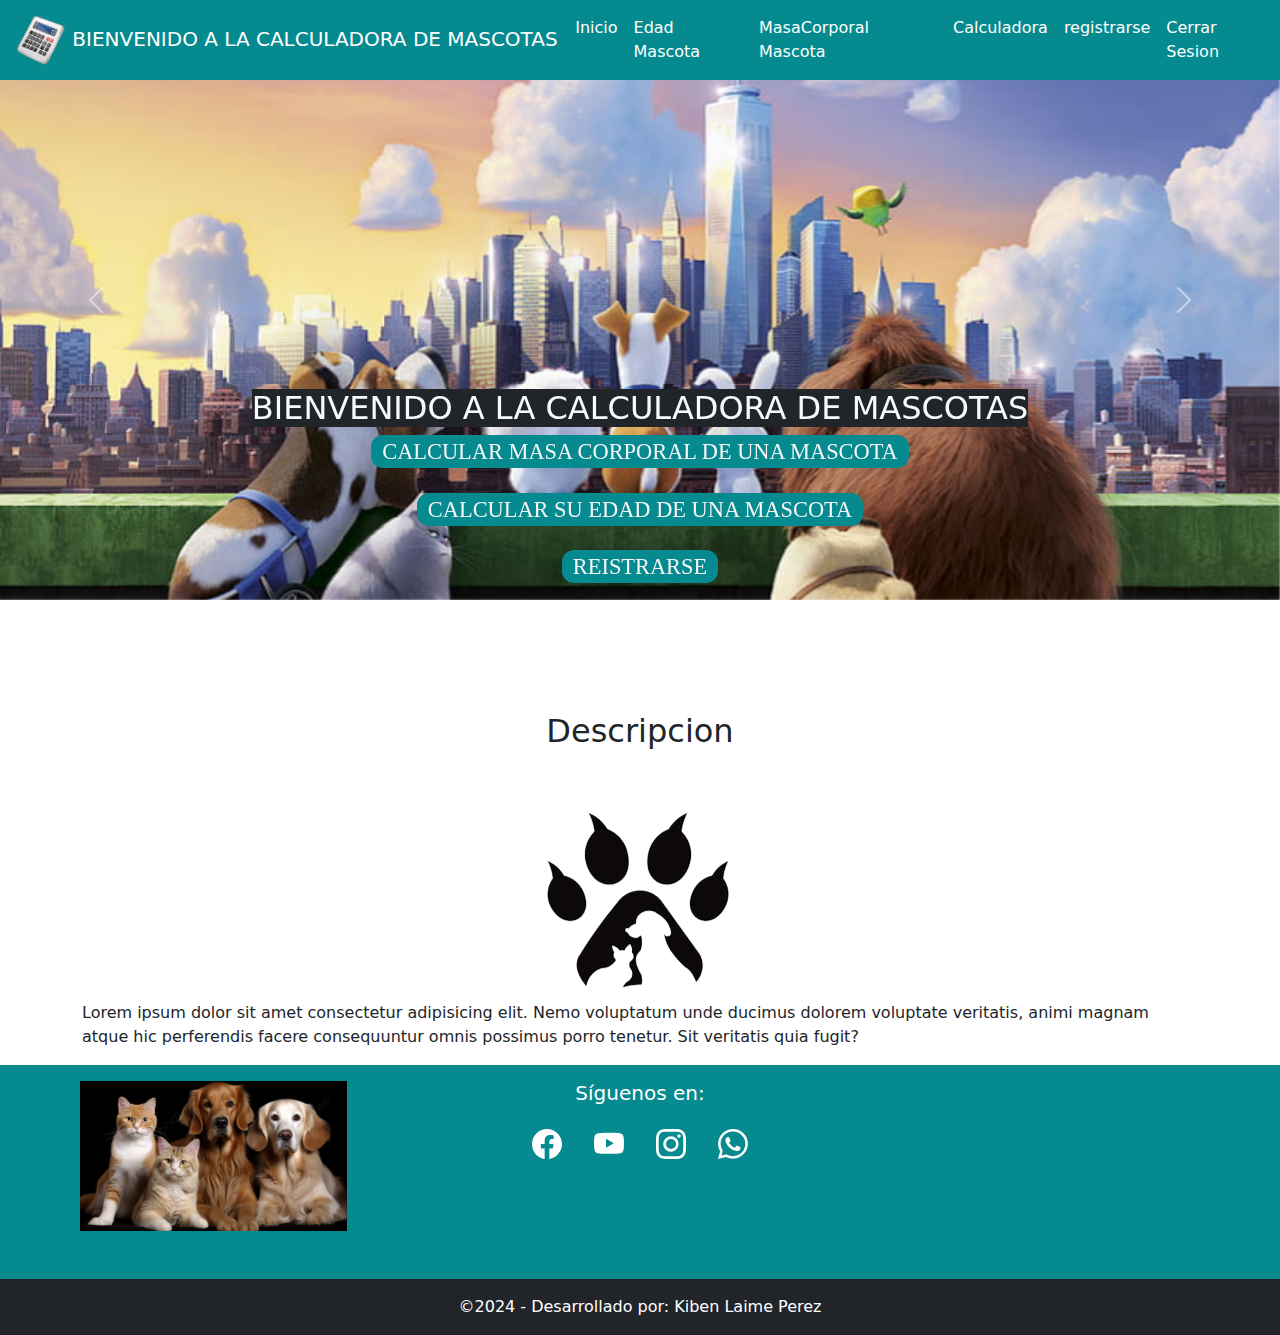
<file: index.html>
<!DOCTYPE html>
<html lang="en">
<head>
    <meta charset="UTF-8">
    <meta name="viewport" content="width=device-width, initial-scale=1.0">
    <title>Registro  de Mascotas</title>
    <link rel="stylesheet" href="css/bootstrap.min.css">
    <link rel="stylesheet" href="css/estilos.css">
    <link rel="stylesheet" href="css/animate.css">  
</head>
<body>
    <!-- Menu principal -->
    <header class="container-fluid">
        <nav class="navbar navbar-expand-lg fixed-top navbar-dark" style="background-color:rgb(5, 138, 143);">
            <!-- Logotipo -->
            <a href="#" class="navbar-brand ms-3">
                <img src="img/LOGO3.png" alt="Logotipo" class="img-fluid" style="height: 50px;">
                <span>BIENVENIDO A LA CALCULADORA DE MASCOTAS</span>
            </a>

            <!-- Boton para el menu movil -->
            <button
                class="navbar-toggler me-3"
                type="button"
                data-bs-toggle="collapse"
                data-bs-target="#menu-principal"
            >
                <span class="navbar-toggler-icon"></span>
            </button>

            <!-- Menu de navegacion -->
            <div class="collapse navbar-collapse" id="menu-principal">
                <ul class="navbar-nav ms-3 ms-lg-auto">
                    <li class="nav-item">
                        <a href="#" class="nav-link text-white">Inicio</a>
                    </li>
                    <li class="nav-item">
                        <a href="paginas/edad.html" class="nav-link text-white">Edad Mascota</a>
                    </li>
                    <li class="nav-item">
                        <a href="paginas/masaCorporal.html" class="nav-link text-white">MasaCorporal Mascota</a>
                    </li>
                    <li class="nav-item">
                        <a href="paginas/calculadora.html" class="nav-link text-white">Calculadora</a>
                    </li>
                    <li class="nav-item">
                        <a href="paginas/registro.html" class="nav-link text-white">registrarse</a>
                    </li>
                    <li class="nav-item">
                        <a href="login.html" class="nav-link text-white">Cerrar Sesion</a>
                    </li>

                
                    
                </ul>
            </div>
        </nav>

        <!-- Carrusel de Portada -->
        <section class="row mt-7">
            <article class="col-12 p-0">
                <div class="carousel slide" id="portada" data-bs-ride="carousel">
                    <div class="carousel-inner">
                        <div class="carousel-item active">
                            <img class="img-fluid imagen-carrusel" src="img/fondo25.jpg" alt="">
                            
                        </div>
                        <div class="carousel-item">
                            <img class="img-fluid imagen-carrusel" src="img/IMG3.jpg" alt="">
                        </div>
                        <div class="carousel-item">
                            <img class="img-fluid imagen-carrusel" src="img/IMG2.jpg" alt="">
                        </div>
                        <div class="carousel-item">
                            <img class="img-fluid imagen-carrusel" src="img/IMG1.jpg" alt="">
                        </div>
                    </div>
                    
                   
                    <button
                        class="carousel-control-prev"
                        data-bs-target="#portada"
                        data-bs-slide="prev"

                    >
                        <span class="carousel-control-prev-icon"></span>
                    </button>
                    <button
                        class="carousel-control-next"
                        data-bs-target="#portada"
                        data-bs-slide="next"
                    >
                        <span class="carousel-control-next-icon"></span>
                    </button>

                    <div class="carousel-indicators">
                        <div class=" text-center ">
                            <h2 class="text-light bg-dark">BIENVENIDO A LA CALCULADORA DE MASCOTAS</h2>
                            <div > <a href="paginas/masaCorporal.html" class="aaa">CALCULAR MASA CORPORAL DE UNA MASCOTA</a></div><br>
                            <div> <a href="paginas/edad.html" class="aaa">CALCULAR SU EDAD DE UNA MASCOTA</a></div><br>
                            <div> <a href="paginas/registro.html" class="aaa">REISTRARSE </a></div>
        
    
                        </div>
                        
                    </div>
                </div>
            </article>
        </section>
    </header>

    <div class="container">

        <!-- REQUISITOS -->
        <section class="row mt-5 pt-3 wow bounceInLeft" id="requisitos">            
            <article class="col-12 my-5">
                <h2 class="text-center">Descripcion</h2>
            </article>

            <article class="text-center">
                <img src="img/logo2.png" >
                <p class="text-start">Lorem ipsum dolor sit amet consectetur adipisicing elit. Nemo voluptatum unde ducimus dolorem voluptate veritatis, animi magnam atque hic perferendis facere consequuntur omnis possimus porro tenetur. Sit veritatis quia fugit?</p>
            </article>
            
        </section>

      
    </div>

    <div class="container-fluid">
        
        <!-- PIE DE PAGINA -->
        <footer class="row pt-3" style="background-color: rgb(5, 138, 143);">
            <article class="col-12 col-md-4 mb-5 d-flex justify-content-center">
                <img class="" src="img/fondo12.jpg" alt="" style="height: 150px;">
            </article>


            <article class="col-12 col-md-4 mb-5">
                <h5 class="text-center text-white">Síguenos en:</h5>
                <div class="d-flex justify-content-center">
                    <a 
                    href="#"
                    class="text-white p-3"
                >
                    <svg xmlns="http://www.w3.org/2000/svg" width="16" height="16" fill="currentColor" class="bi bi-facebook" viewBox="0 0 16 16">
                        <path d="M16 8.049c0-4.446-3.582-8.05-8-8.05C3.58 0-.002 3.603-.002 8.05c0 4.017 2.926 7.347 6.75 7.951v-5.625h-2.03V8.05H6.75V6.275c0-2.017 1.195-3.131 3.022-3.131.876 0 1.791.157 1.791.157v1.98h-1.009c-.993 0-1.303.621-1.303 1.258v1.51h2.218l-.354 2.326H9.25V16c3.824-.604 6.75-3.934 6.75-7.951z"/>
                    </svg>
                </a>

                <a 
                    href="#"
                    class="text-white p-3"
                >
                    <svg xmlns="http://www.w3.org/2000/svg" width="16" height="16" fill="currentColor" class="bi bi-youtube" viewBox="0 0 16 16">
                        <path d="M8.051 1.999h.089c.822.003 4.987.033 6.11.335a2.01 2.01 0 0 1 1.415 1.42c.101.38.172.883.22 1.402l.01.104.022.26.008.104c.065.914.073 1.77.074 1.957v.075c-.001.194-.01 1.108-.082 2.06l-.008.105-.009.104c-.05.572-.124 1.14-.235 1.558a2.007 2.007 0 0 1-1.415 1.42c-1.16.312-5.569.334-6.18.335h-.142c-.309 0-1.587-.006-2.927-.052l-.17-.006-.087-.004-.171-.007-.171-.007c-1.11-.049-2.167-.128-2.654-.26a2.007 2.007 0 0 1-1.415-1.419c-.111-.417-.185-.986-.235-1.558L.09 9.82l-.008-.104A31.4 31.4 0 0 1 0 7.68v-.123c.002-.215.01-.958.064-1.778l.007-.103.003-.052.008-.104.022-.26.01-.104c.048-.519.119-1.023.22-1.402a2.007 2.007 0 0 1 1.415-1.42c.487-.13 1.544-.21 2.654-.26l.17-.007.172-.006.086-.003.171-.007A99.788 99.788 0 0 1 7.858 2h.193zM6.4 5.209v4.818l4.157-2.408L6.4 5.209z"/>
                    </svg>
                </a>

                <a 
                    href="#"
                    class="text-white p-3"
                >
                    <svg xmlns="http://www.w3.org/2000/svg" width="16" height="16" fill="currentColor" class="bi bi-instagram" viewBox="0 0 16 16">
                        <path d="M8 0C5.829 0 5.556.01 4.703.048 3.85.088 3.269.222 2.76.42a3.917 3.917 0 0 0-1.417.923A3.927 3.927 0 0 0 .42 2.76C.222 3.268.087 3.85.048 4.7.01 5.555 0 5.827 0 8.001c0 2.172.01 2.444.048 3.297.04.852.174 1.433.372 1.942.205.526.478.972.923 1.417.444.445.89.719 1.416.923.51.198 1.09.333 1.942.372C5.555 15.99 5.827 16 8 16s2.444-.01 3.298-.048c.851-.04 1.434-.174 1.943-.372a3.916 3.916 0 0 0 1.416-.923c.445-.445.718-.891.923-1.417.197-.509.332-1.09.372-1.942C15.99 10.445 16 10.173 16 8s-.01-2.445-.048-3.299c-.04-.851-.175-1.433-.372-1.941a3.926 3.926 0 0 0-.923-1.417A3.911 3.911 0 0 0 13.24.42c-.51-.198-1.092-.333-1.943-.372C10.443.01 10.172 0 7.998 0h.003zm-.717 1.442h.718c2.136 0 2.389.007 3.232.046.78.035 1.204.166 1.486.275.373.145.64.319.92.599.28.28.453.546.598.92.11.281.24.705.275 1.485.039.843.047 1.096.047 3.231s-.008 2.389-.047 3.232c-.035.78-.166 1.203-.275 1.485a2.47 2.47 0 0 1-.599.919c-.28.28-.546.453-.92.598-.28.11-.704.24-1.485.276-.843.038-1.096.047-3.232.047s-2.39-.009-3.233-.047c-.78-.036-1.203-.166-1.485-.276a2.478 2.478 0 0 1-.92-.598 2.48 2.48 0 0 1-.6-.92c-.109-.281-.24-.705-.275-1.485-.038-.843-.046-1.096-.046-3.233 0-2.136.008-2.388.046-3.231.036-.78.166-1.204.276-1.486.145-.373.319-.64.599-.92.28-.28.546-.453.92-.598.282-.11.705-.24 1.485-.276.738-.034 1.024-.044 2.515-.045v.002zm4.988 1.328a.96.96 0 1 0 0 1.92.96.96 0 0 0 0-1.92zm-4.27 1.122a4.109 4.109 0 1 0 0 8.217 4.109 4.109 0 0 0 0-8.217zm0 1.441a2.667 2.667 0 1 1 0 5.334 2.667 2.667 0 0 1 0-5.334z"/>
                    </svg>
                </a>

                <a 
                    href="#"
                    class="text-white p-3"
                >
                    <svg xmlns="http://www.w3.org/2000/svg" width="16" height="16" fill="currentColor" class="bi bi-whatsapp" viewBox="0 0 16 16">
                        <path d="M13.601 2.326A7.854 7.854 0 0 0 7.994 0C3.627 0 .068 3.558.064 7.926c0 1.399.366 2.76 1.057 3.965L0 16l4.204-1.102a7.933 7.933 0 0 0 3.79.965h.004c4.368 0 7.926-3.558 7.93-7.93A7.898 7.898 0 0 0 13.6 2.326zM7.994 14.521a6.573 6.573 0 0 1-3.356-.92l-.24-.144-2.494.654.666-2.433-.156-.251a6.56 6.56 0 0 1-1.007-3.505c0-3.626 2.957-6.584 6.591-6.584a6.56 6.56 0 0 1 4.66 1.931 6.557 6.557 0 0 1 1.928 4.66c-.004 3.639-2.961 6.592-6.592 6.592zm3.615-4.934c-.197-.099-1.17-.578-1.353-.646-.182-.065-.315-.099-.445.099-.133.197-.513.646-.627.775-.114.133-.232.148-.43.05-.197-.1-.836-.308-1.592-.985-.59-.525-.985-1.175-1.103-1.372-.114-.198-.011-.304.088-.403.087-.088.197-.232.296-.346.1-.114.133-.198.198-.33.065-.134.034-.248-.015-.347-.05-.099-.445-1.076-.612-1.47-.16-.389-.323-.335-.445-.34-.114-.007-.247-.007-.38-.007a.729.729 0 0 0-.529.247c-.182.198-.691.677-.691 1.654 0 .977.71 1.916.81 2.049.098.133 1.394 2.132 3.383 2.992.47.205.84.326 1.129.418.475.152.904.129 1.246.08.38-.058 1.171-.48 1.338-.943.164-.464.164-.86.114-.943-.049-.084-.182-.133-.38-.232z"/>
                    </svg>
                </a>
                </div>               

            </article>

            <article class="col-12 bg-dark pt-3 text-center text-white">
                <p>&copy;2024 - Desarrollado por: Kiben Laime Perez</p>
            </article>
        </footer>
    </div>

    <script src="js/bootstrap.bundle.min.js"></script>
    <script src="js/app.js"></script>
    <script src="js/wow.min.js"></script>
    <script type="text/javascript">
        new WOW().init();
    </script>
</body>
</html>
</file>
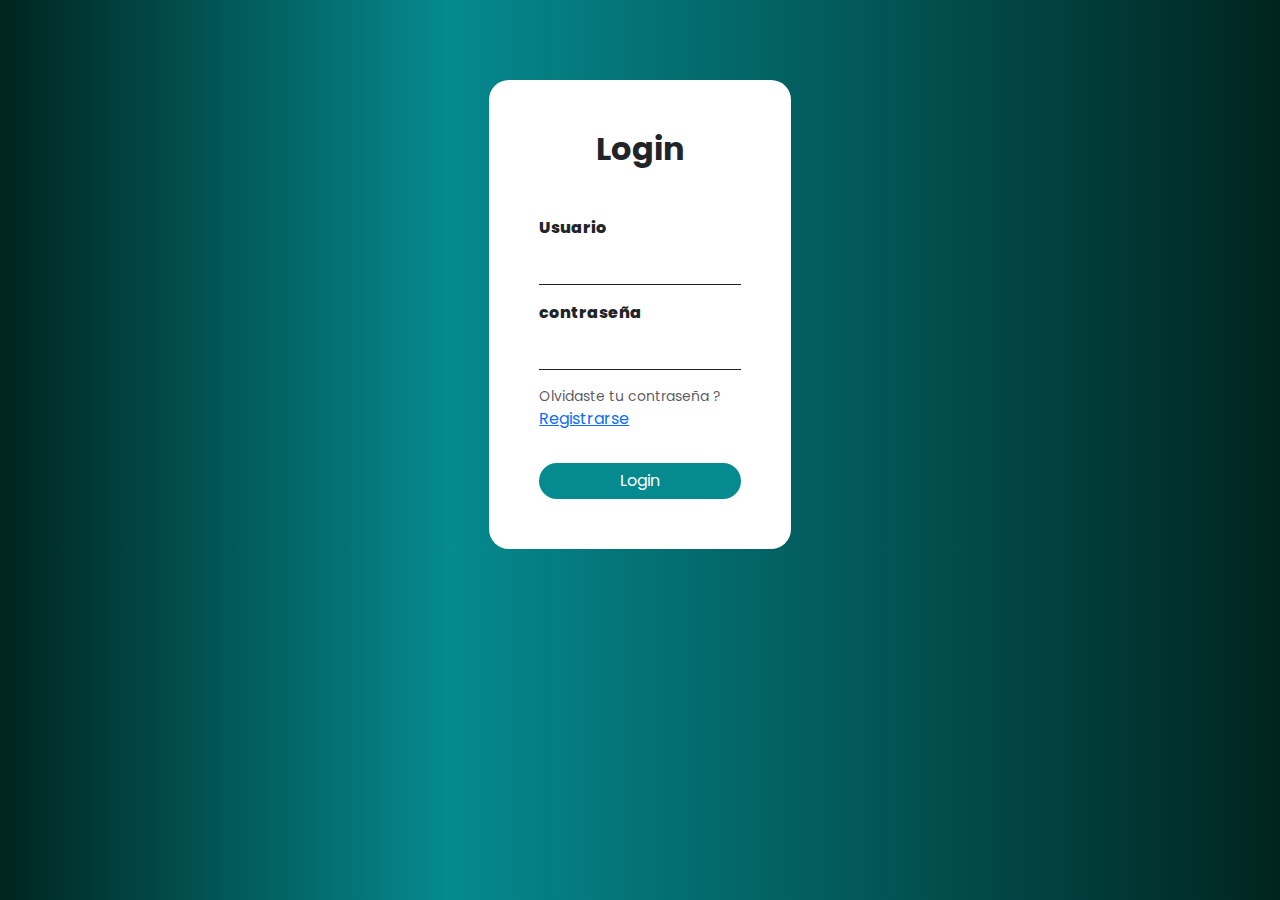
<file: login.html>
<!DOCTYPE html>
<html lang="en">
<head>
    <meta charset="UTF-8">
    <meta name="viewport" content="width=device-width, initial-scale=1.0">
    <title>Login</title>
    <link rel="stylesheet" href="css/bootstrap.min.css">
    <link rel="stylesheet" href="css/login.css">
</head>
<body>
    <div class="container-fluid">
        <form class="mx-auto">
            <h4 class="text-center">Login</h4>
            <div class="mb-3 mt-5">
              <label for="text" class="form-label">Usuario</label>
              <input type="text" class="form-control" id="n1" aria-describedby="emailHelp">
            </div>
            <div class="mb-3">
              <label for="exampleInputPassword1" class="form-label">contraseña</label>
              <input type="password" class="form-control" id="n2">
              <div id="emailHelp" class="form-text mt-3">Olvidaste tu contraseña ?</div>
              <a href="paginas/registro.html" class="text-center">Registrarse</a>
            </div>
            <button type="button"  onclick="iniciar()" class="btn btn-primary mt-3">Login</button>
          
           
          </form>
    </div>
   
    <script src="js/resolver.js"></script>
</body>
</html>
</file>
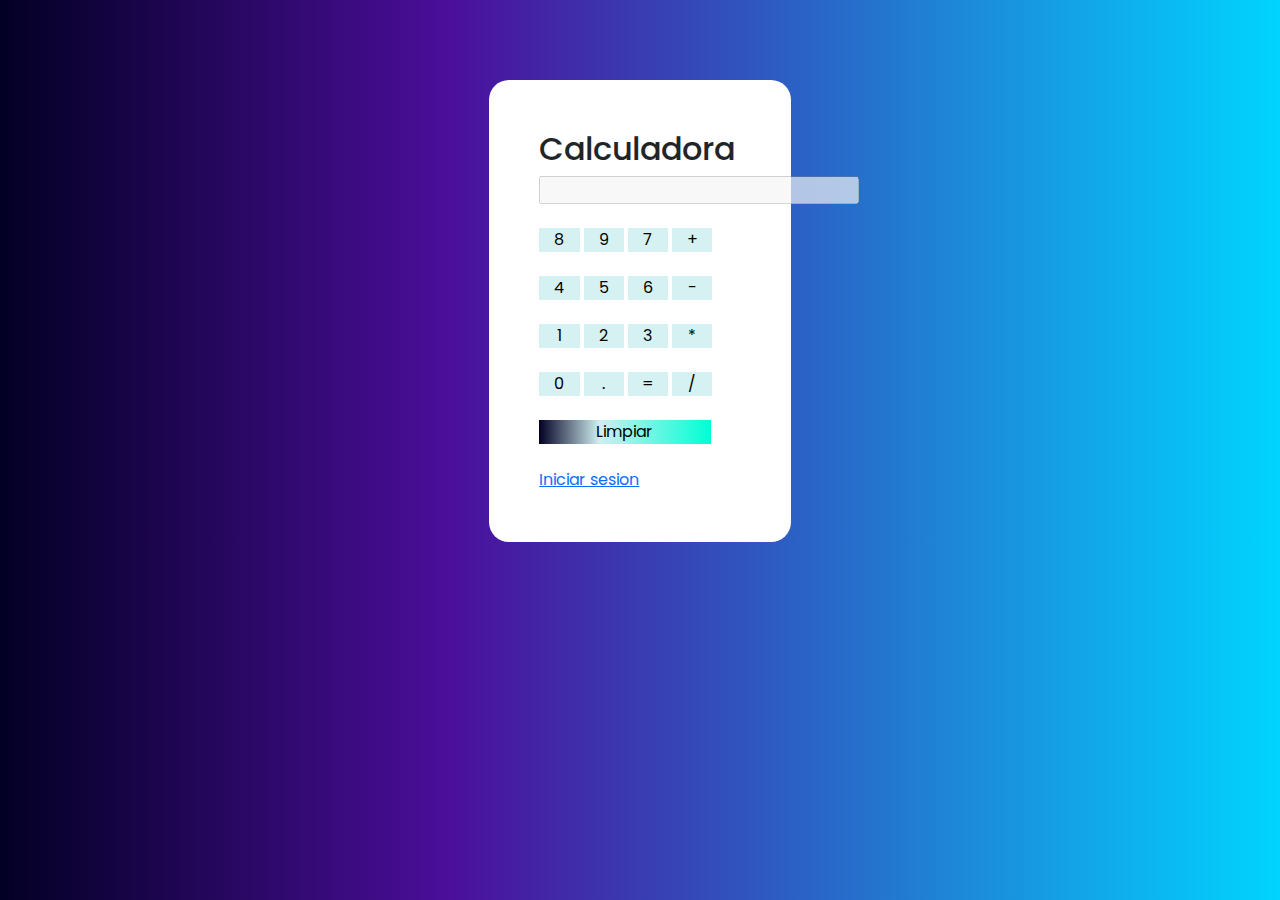
<file: paginas/calculadora.html>
<!DOCTYPE html>
<html lang="en">
<head>
    <meta charset="UTF-8">
    <meta name="viewport" content="width=device-width, initial-scale=1.0">
    <title>Document</title>
    <link rel="stylesheet" href="../css/bootstrap.min.css">
    <link rel="stylesheet" href="../css/calculadora.css">
</head>
<body>
    
<div class="container-fluid">
    <form class="mx-auto">
        <h2>Calculadora</h2>

        <input type="text" id="display" disabled><br><br>
        
        <button class="btn-primary width" type="button" onclick="agregarElemento('8')">8</button>
        <button class="btn-primary" type="button" onclick="agregarElemento('9')">9</button>
        <button class="btn-primary" type="button" onclick="agregarElemento('7')"> 7 </button>
        <button class="btn-primary" type="button" onclick="realizarOperacion('+')">+</button><br><br>
        
        <button class="btn-primary" type="button" onclick="agregarElemento('4')">4</button>
        <button class="btn-primary" type="button" onclick="agregarElemento('5')">5</button>
        <button class="btn-primary" type="button" onclick="agregarElemento('6')">6</button>
        <button class="btn-primary" type="button" onclick="realizarOperacion('-')">-</button><br><br>
        
        <button class="btn-primary" type="button" onclick="agregarElemento('1')">1</button>
        <button class="btn-primary" type="button" onclick="agregarElemento('2')">2</button>
        <button class="btn-primary" type="button" onclick="agregarElemento('3')">3</button>
        <button class="btn-primary" type="button" onclick="realizarOperacion('*')">*</button><br><br>
        
        <button class="btn-primary" type="button" onclick="agregarElemento('0')">0</button>
        <button class="btn-primary" type="button" onclick="agregarElemento('.')">.</button>
        <button class="btn-primary" type="button" onclick="calcular()">=</button>
        <button class="btn-primary" type="button" onclick="realizarOperacion('/')">/</button><br><br>
        <button class="btn-secundary" type="button" onclick="limpiar()">Limpiar</button>
        <br><br>
        <a href="../login.html">Iniciar sesion</a>
    </form>
</div>

    <script src="../js/calculadora.js"></script>


</body>
</html>
</file>
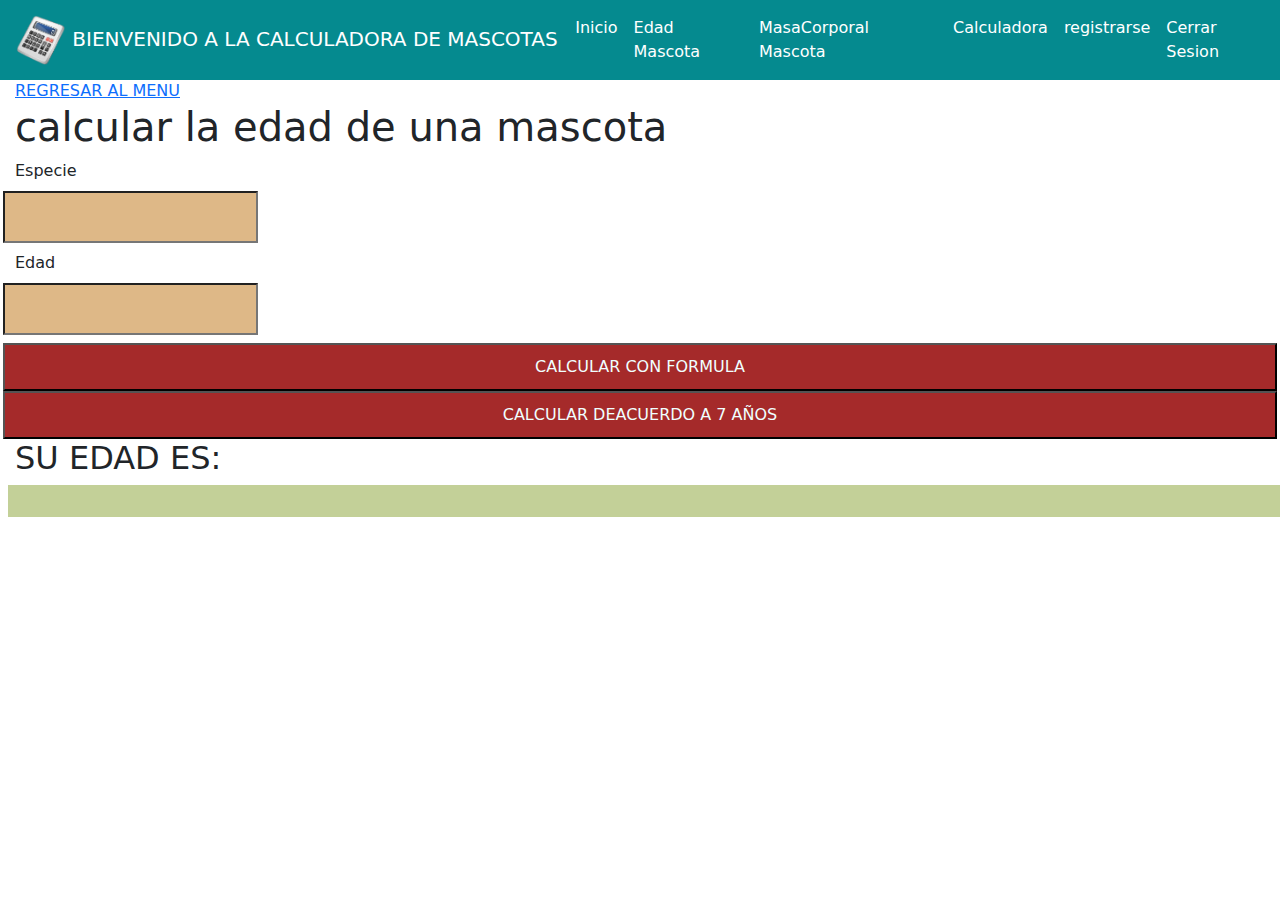
<file: paginas/edad.html>
<!DOCTYPE html>
<html lang="en">
<head>
    <meta charset="UTF-8">
    <meta name="viewport" content="width=device-width, initial-scale=1.0">
    <title>Document</title>
    <link rel="stylesheet" href="../css/edad..css">
    <link rel="stylesheet" href="../css/bootstrap.min.css">
</head>
<body>
      <!-- Menu principal -->
    <header class="container-fluid">
    <nav class="navbar navbar-expand-lg fixed-top navbar-dark" style="background-color:rgb(5, 138, 143);">
        <!-- Logotipo -->
        <a href="#" class="navbar-brand ms-3">
            <img src="../img/LOGO3.png" alt="Logotipo" class="img-fluid" style="height: 50px;">
            <span>BIENVENIDO A LA CALCULADORA DE MASCOTAS</span>
        </a>

        <!-- Boton para el menu movil -->
        <button
            class="navbar-toggler me-3"
            type="button"
            data-bs-toggle="collapse"
            data-bs-target="#menu-principal"
        >
            <span class="navbar-toggler-icon"></span>
        </button>

        <!-- Menu de navegacion -->
        <div class="collapse navbar-collapse" id="menu-principal">
            <ul class="navbar-nav ms-3 ms-lg-auto">
                <li class="nav-item">
                    <a href="#" class="nav-link text-white">Inicio</a>
                </li>
                <li class="nav-item">
                    <a href="paginas/edad.html" class="nav-link text-white">Edad Mascota</a>
                </li>
                <li class="nav-item">
                    <a href="paginas/masaCorporal.html" class="nav-link text-white">MasaCorporal Mascota</a>
                </li>
                <li class="nav-item">
                    <a href="paginas/calculadora.html" class="nav-link text-white">Calculadora</a>
                </li>
                <li class="nav-item">
                    <a href="paginas/registro.html" class="nav-link text-white">registrarse</a>
                </li>
                <li class="nav-item">
                    <a href="login.html" class="nav-link text-white">Cerrar Sesion</a>
                </li>

            
                
            </ul>
        </div>
    </nav>
</header>
    

            <!-- REQUISITOS -->
            <section class="row mt-5 pt-3 wow bounceInLeft" id="requisitos">            
                
                <a href="../index.html">REGRESAR AL MENU</a>
    <h1>calcular la edad de una mascota</h1>
    <label for="n1">Especie</label>
    <input type="text" id="n1">

    <label for="n2">Edad</label>
    <input type="text" id="n2">

    <button onclick="edad()">CALCULAR CON FORMULA</button>
    <button onclick="edad2()">CALCULAR DEACUERDO A 7 AÑOS</button>
    <h2>SU EDAD ES:</h2>
    <p id="res" class="respuesta"></p>

    <script src="../js/resolver.js"></script>
    <div class="container-fluid">
        <div class="container">
            </section>
    
          
        </div>
</body>
</html>
</file>
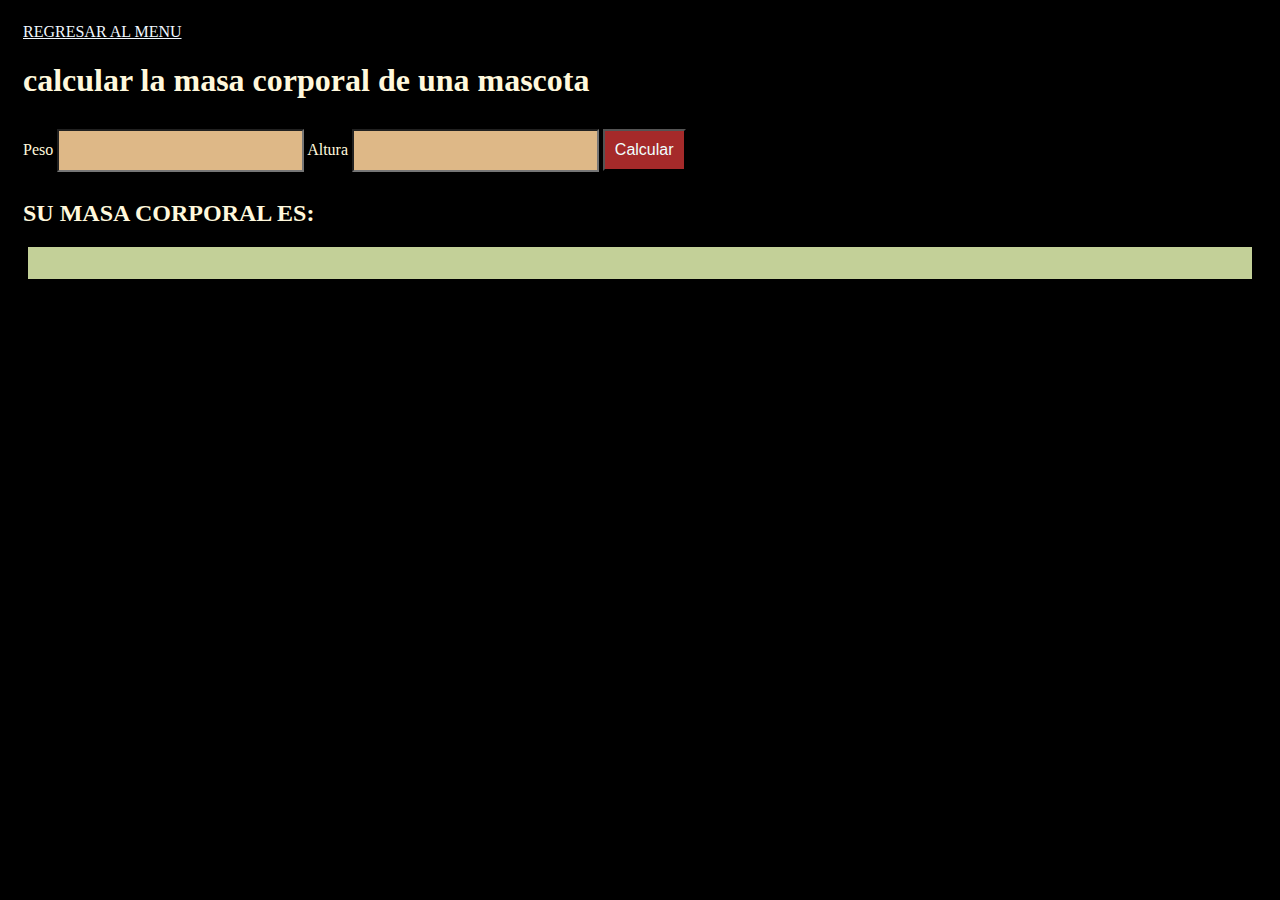
<file: paginas/masaCorporal.html>
<!DOCTYPE html>
<html lang="en">
<head>
    <meta charset="UTF-8">
    <meta name="viewport" content="width=device-width, initial-scale=1.0">
    <title>Document</title>
    <link rel="stylesheet" href="../css/edad..css">
</head>
<body>
    <a href="../index.html">REGRESAR AL MENU</a>
    <h1>calcular la masa corporal de una mascota</h1>
    <label for="n1">Peso</label>
    <input type="text" id="n1">

    <label for="n2">Altura</label>
    <input type="text" id="n2">

    <button  class="b" onclick="masaCorporal()">Calcular</button>

    <h2>SU MASA CORPORAL ES:</h2>
    <p id="res" class="respuesta"></p>
    <script src="../js/resolver.js"></script>


</body>
</html>
</file>
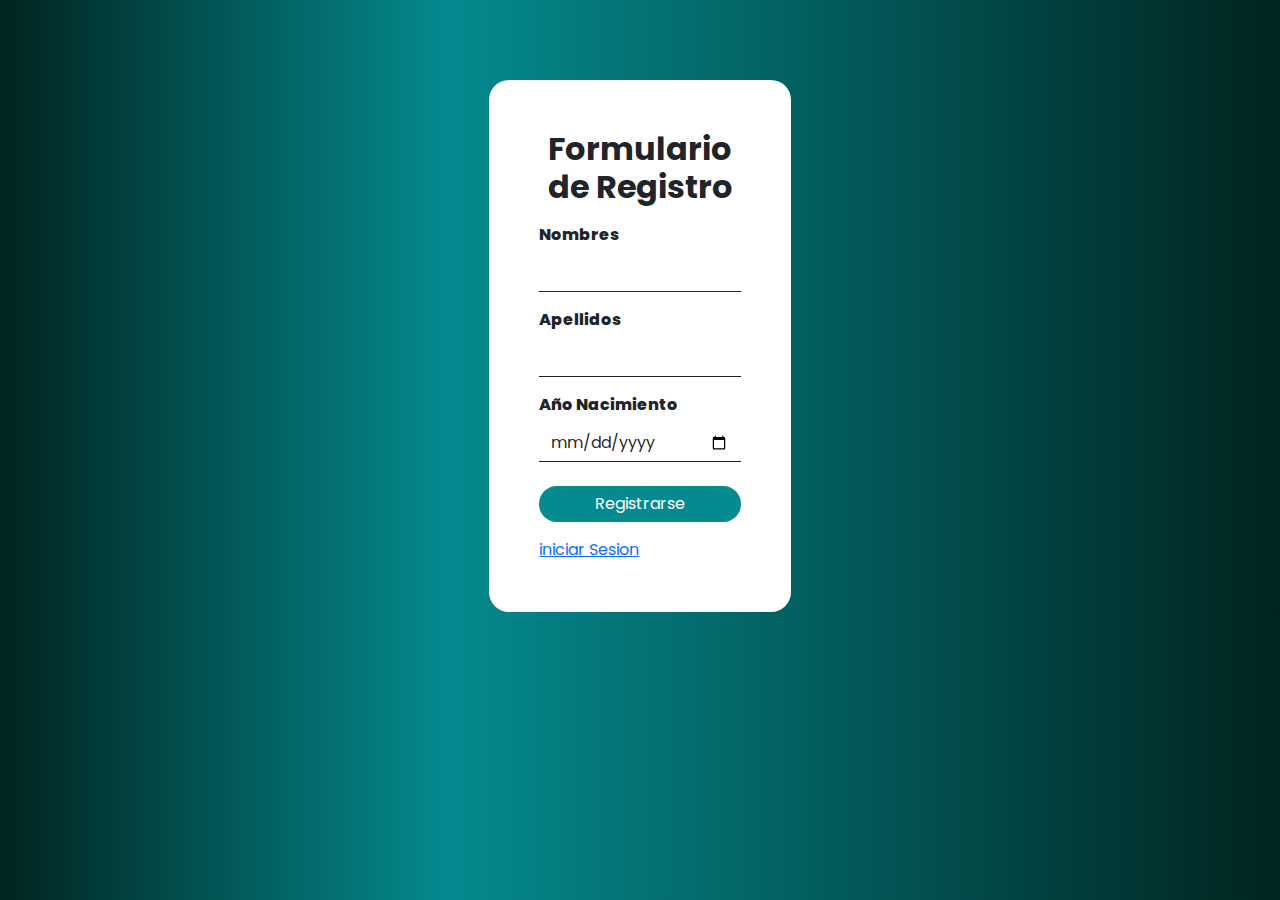
<file: paginas/registro.html>
<!DOCTYPE html>
<html lang="en">
<head>
    <meta charset="UTF-8">
    <meta name="viewport" content="width=device-width, initial-scale=1.0">
    <title>Registro</title>
    <link rel="stylesheet" href="../css/bootstrap.min.css">
    <link rel="stylesheet" href="../css/login.css">
</head>
<body>
    <div class="container-fluid">
        <form class="mx-auto">
            
            <h4 class="text-center">Formulario de Registro</h4>
            
            <div class="mb-2 mt-3">
              <label for="text" class="form-label">Nombres</label>
              <input type="text" class="form-control" id="n1" >
            </div>
            <div class="mb-2 mt-3">
                <label for="text" class="form-label">Apellidos</label>
                <input type="text" class="form-control" id="n2" >
            </div>
            <div class="mb-2 mt-3">
                <label for="date" class="form-label">Año Nacimiento</label>
                <input type="date" class="form-control" id="n3">
            </div>
            
            <button type="reset" onclick="registro()" class="btn btn-primary mt-3">Registrarse</button>
            <br>
            <p id="nombres" class="respuesta"></p>
            <p id="res" class="respuesta"></p>
            <a href="../login.html" class="mx-auto">iniciar Sesion</a>
          </form>
          
    </div>
   
    <script src="../js/resolver.js"></script>
    
</body>
</html>
</file>
<file: css/estilos.css>
/* Imagen para el carrusel */
.imagen-carrusel{
    height: 600px;
    width: 100%;
    object-fit: cover;
    object-position: center;
}

/* Imagen para la GALERIA */
img.galeria{
    height: 250px;
    object-fit: cover;
    object-position: center;
}

/* TEXTAREA */
textarea{
    min-height: 200px;
    max-height: 200px;
    height: 200px;
}

/* REDES SOCIALES */
svg{
    width: 30px;
    height: 30px;
}
.aaa{
    background-color: rgb(5, 138, 143);
    border: none;
    color: #f6f6f7;
    padding: 4px 11px;
    text-decoration: none;
    font-size: 1.4rem;
    border-radius: 12px;
    font-family: 'Times New Roman', Times, serif;
    text-align: center;
}
</file>
<file: css/login.css>
@import url('https://fonts.googleapis.com/css2?family=Poppins:wght@200&display=swap');
*{
    padding: 0;
    margin: 0;
    box-sizing: border-box;
  
}

body{
    background: linear-gradient(90deg, rgb(0, 36, 31) 0%, rgb(5,138,143) 35%, rgba(0, 36, 31) 100%);
    font-family: 'Poppins', sans-serif;

}
form{
    border-radius: 20px;
    margin-top: 80px !important;
    width: 24% !important;
    background-color: white !important;
    padding: 50px;
}

.btn-primary{
    width: 100%;
    border: none;
    border-radius: 50px;
    background-color: rgb(5, 138, 143);
    
}

.form-control{
    color: rgba(0,0,0,.87);
    border-bottom-color: rgba(0,0,0,.42);
    box-shadow: none !important;
    border: none;
    border-bottom: 1px solid;
    border-radius: 4px 4px 0 0;
    }
 h4{
    font-size: 2rem !important;
    font-weight: 700;
 }  
 .form-label{
    font-weight: 800 !important;
 }
@media only screen and (max-width: 600px) {
    form {
        width: 100% !important;
    }
  }
</file>
<file: css/calculadora.css>
@import url('https://fonts.googleapis.com/css2?family=Poppins:wght@200&display=swap');
*{
    padding: 0;
    margin: 0;
    box-sizing: border-box;
  
}

body{
    background: linear-gradient(90deg, rgba(2,0,36,1) 0%, rgba(75,14,154,1) 35%, rgba(0,212,255,1) 100%);
    font-family: 'Poppins', sans-serif;

}
form{
    border-radius: 20px;
    margin-top: 80px !important;
    width: 24% !important;
    background-color: white !important;
    padding: 50px;
}

.btn-primary{
    width: 20%;
    border: none;
    background-color: rgb(213, 241, 241);
    
}
.btn-secundary{
    width: 85%;
    border: none;
    
    background: linear-gradient(90deg, rgba(2,0,36,1) 0%, rgb(208, 239, 240) 35%, rgb(0, 255, 213) 100%);
    
}

.form-control{
    color: rgba(0,0,0,.87);
    border-bottom-color: rgba(0,0,0,.42);
    box-shadow: none !important;
    border: none;
    border-bottom: 1px solid;
    border-radius: 4px 4px 0 0;
    }
 h4{
    font-size: 2rem !important;
    font-weight: 700;
 }  
 .form-label{
    font-weight: 800 !important;
 }
@media only screen and (max-width: 600px) {
    form {
        width: 100% !important;
    }
  }
</file>
<file: css/edad..css>
body {
    background-color:black;
    padding: 15px;
    color: cornsilk;
  }
  .titulos {
    text-align: center;
    color: darkred;
  }
  a{
    color: aliceblue;
  }
  .respuesta {
    background-color: rgb(195, 208, 152);
    color: black;
    padding: 16px;
    text-align: center;
    font-size: 20px;
    margin: 5px;
  }
  input[type="text"] {
    width: 20%;
    padding: 12px 20px;
    margin: 8px 0;
    box-sizing: border-box;
    background-color: burlywood;
  }
  button {
    background-color: brown;
    color: azure;
    font-size: 16px;
    padding: 10px;
  }
</file>
